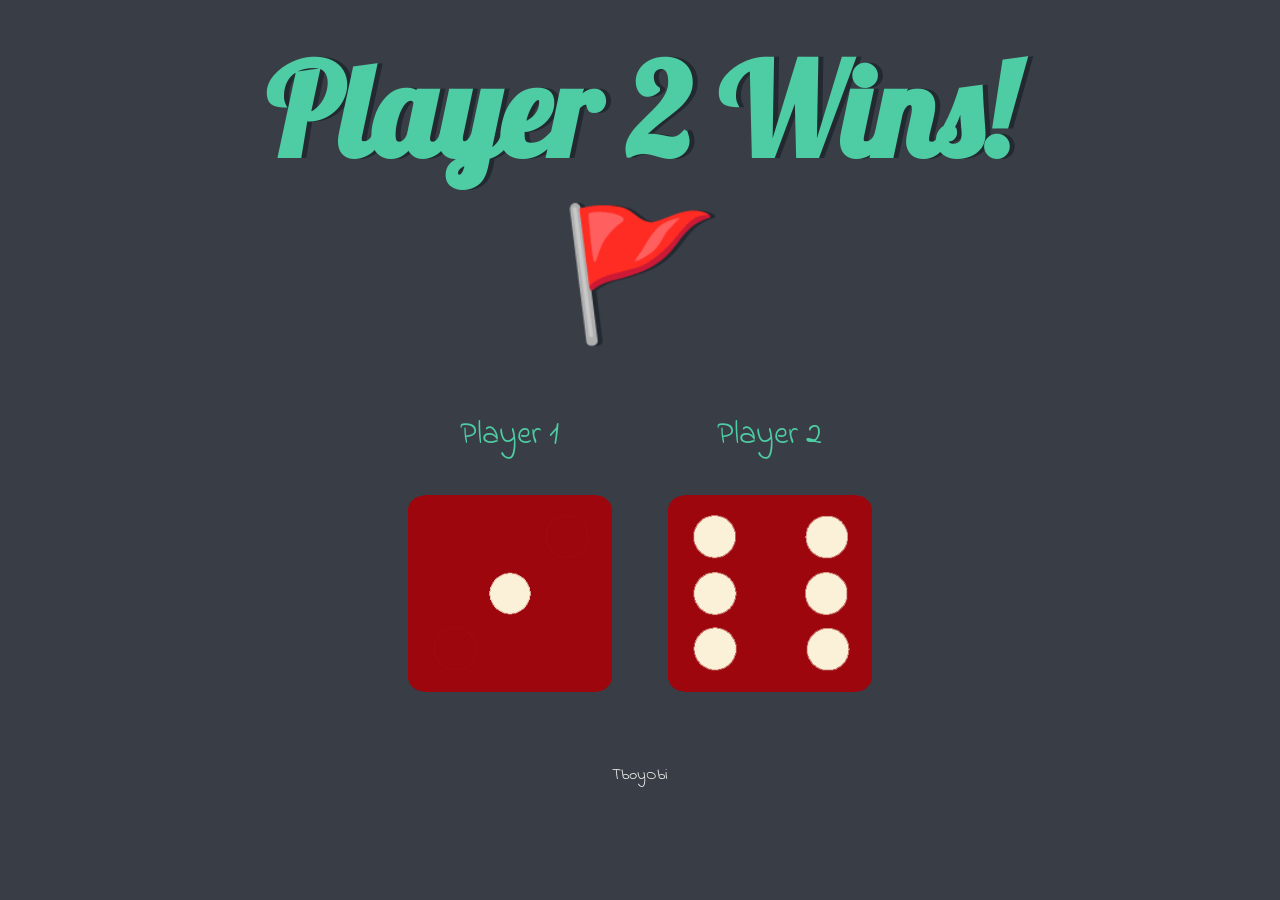
<file: index.html>
<!DOCTYPE html>
<html lang="en" dir="ltr">
  <head>
    <meta charset="utf-8" />
    <title>Dicee</title>
    <link rel="stylesheet" href="./CSS/styles.css" />
    <link
      href="https://fonts.googleapis.com/css?family=Indie+Flower|Lobster"
      rel="stylesheet"
    />
  </head>
  <body>
    <div class="container">
      <h1>Refresh Me</h1>

      <div class="dice">
        <p>Player 1</p>
        <img class="img1" src="images/dice6.png" />
      </div>

      <div class="dice">
        <p>Player 2</p>
        <img class="img2" src="images/dice6.png" />
      </div>
    </div>

    <script src="./JS/index.js" charset="utf-8"></script>
  </body>

  <footer>TboyObi</footer>
</html>
</file>
<file: CSS/styles.css>
.container {
  width: 70%;
  margin: auto;
  text-align: center;
}
.dice {
  text-align: center;
  display: inline-block;
}
body {
  background-color: #393e46;
}
h1 {
  margin: 30px;
  font-family: "Lobster", cursive;
  text-shadow: 5px 0 #232931;
  font-size: 8rem;
  color: #4ecca3;
}
p {
  font-size: 2rem;
  color: #4ecca3;
  font-family: "Indie Flower", cursive;
}
img {
  width: 80%;
}
footer {
  margin-top: 5%;
  color: #eeeeee;
  text-align: center;
  font-family: "Indie Flower", cursive;
}
</file>
